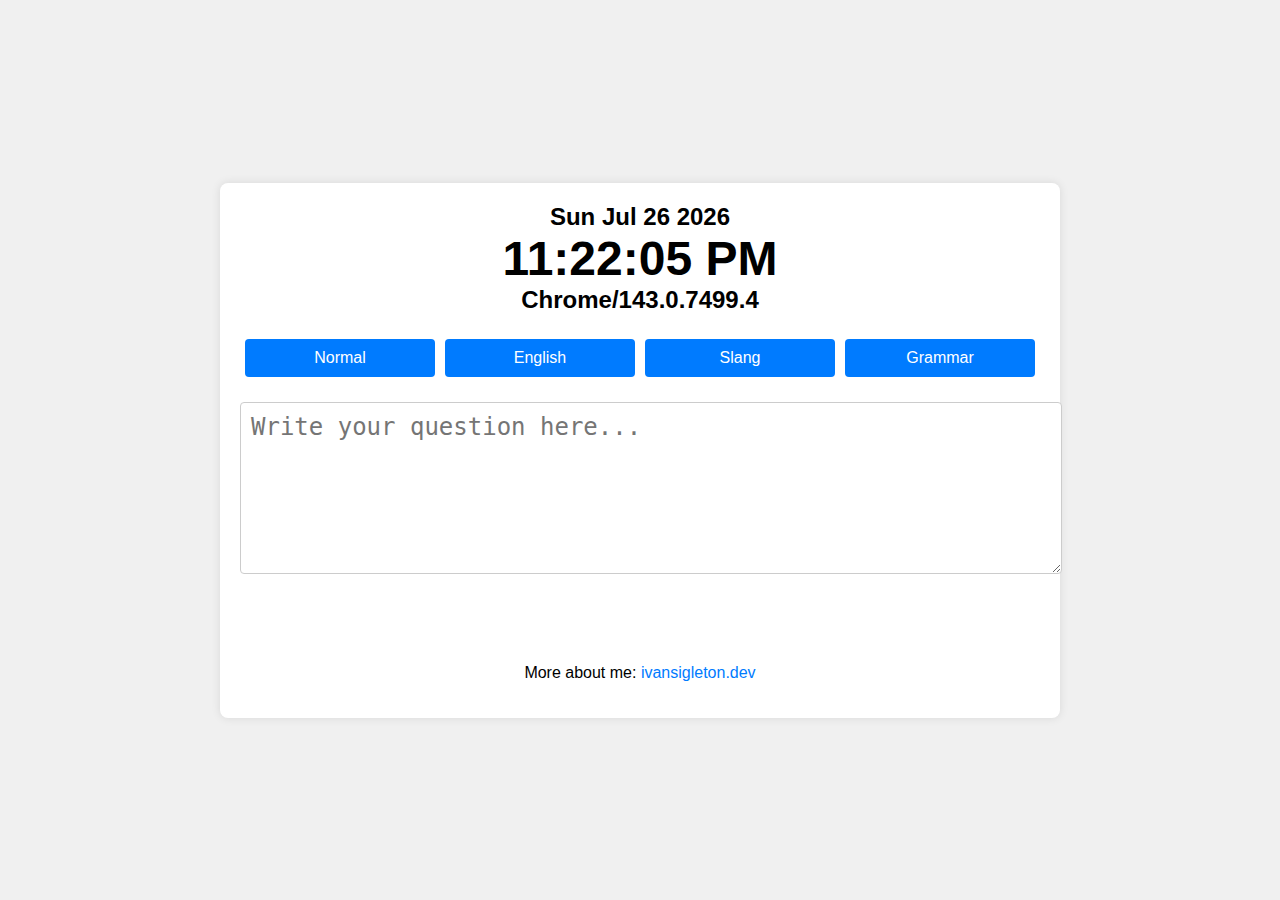
<file: index.html>
<!DOCTYPE html>
<html lang="en">
<head>
    <meta charset="UTF-8">
    <meta name="viewport" content="width=device-width, initial-scale=1.0">
    <title>Gemini Nano Prompt API</title>
    <link rel="stylesheet" href="styles.css">
</head>
<body>
    <div class="container">
        <div class="header">
            <div id="date"></div>
            <div id="clock"></div>
            <div id="browser-info"></div>
            <div id="ip-address"></div>
        </div>
        <div class="input-section">
            <div class="buttons">
                <button class="mode-button" data-mode="normal">Normal</button>
                <button class="mode-button" data-mode="english">English</button>
                <button class="mode-button" data-mode="slang">Slang</button>
                <button class="mode-button" data-mode="grammar">Grammar</button>
            </div>
            <textarea id="prompt" placeholder="Write your question here..."></textarea>
        </div>
        <div id="response-section">
            <div id="response-time"></div>
            <div id="response"></div>
        </div>
        <footer>
            <p>More about me: <a href="https://ivansigleton.dev" target="_blank">ivansigleton.dev</a></p>
        </footer>
    </div>
    <script src="script.js"></script>
</body>
</html>
</file>
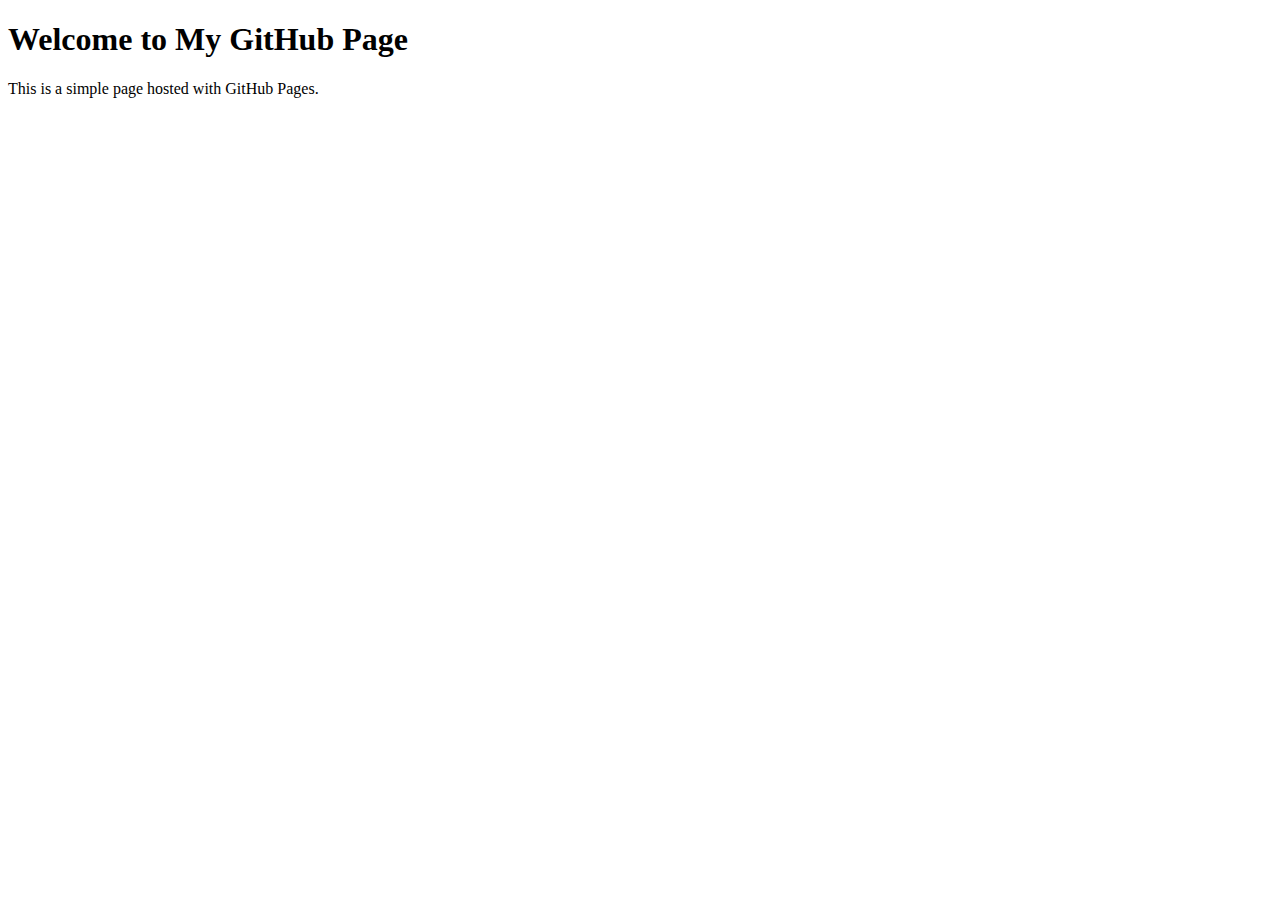
<file: docs/index.html>
<!DOCTYPE html>
<html lang="en">
<head>
    <meta charset="UTF-8">
    <meta name="viewport" content="width=device-width, initial-scale=1.0">
    <title>My GitHub Page</title>
</head>
<body>
    <h1>Welcome to My GitHub Page</h1>
    <p>This is a simple page hosted with GitHub Pages.</p>
</body>
</html>
</file>
<file: styles.css>
/* Estilos generales */
body {
    font-family: Arial, sans-serif;
    display: flex;
    justify-content: center;
    align-items: center;
    height: 100vh;
    background-color: #f0f0f0;
    margin: 0;
    padding: 0;
    flex-direction: column;
}

/* Contenedor principal */
.container {
    background-color: white;
    padding: 20px;
    border-radius: 8px;
    box-shadow: 0 0 10px rgba(0, 0, 0, 0.1);
    max-width: 800px;
    width: 100%;
    text-align: center;
    display: flex;
    flex-direction: column;
    align-items: center;
}

/* Cabecera */
.header {
    font-size: 24px;
    font-weight: bold;
    margin-bottom: 20px;
}

#clock {
    font-size: 48px;
    font-weight: bold;
}

/* Sección de entrada */
.input-section {
    width: 100%;
    position: sticky;
    top: 0;
    background-color: white;
    z-index: 10;
    padding-bottom: 10px;
}

textarea {
    width: 100%;
    height: 150px;
    padding: 10px;
    margin-top: 10px;
    border: 1px solid #ccc;
    border-radius: 4px;
    font-size: 24px;
}

.buttons {
    display: flex;
    justify-content: center;
    margin-bottom: 10px;
}

.mode-button {
    padding: 10px 20px;
    margin: 5px;
    border: none;
    border-radius: 4px;
    cursor: pointer;
    background-color: #007BFF;
    color: white;
    flex: 1;
    transition: background-color 0.3s ease;
    font-size: 16px;
}

.mode-button:hover {
    background-color: #0056b3;
}

.mode-button.active {
    background-color: #0056b3;
}

/* Sección de respuesta */
#response-section {
    margin-top: 20px;
    width: 100%;
    text-align: left; /* Alinear texto a la izquierda */
}

#response-time {
    font-size: 24px;
    color: #6c757d;
}

#response {
    margin-top: 20px;
    font-size: 36px;
    white-space: pre-wrap; /* Ensures new lines are preserved */
}

footer {
    margin-top: 20px;
    text-align: center;
}

footer a {
    color: #007BFF;
    text-decoration: none;
}

footer a:hover {
    text-decoration: underline;
}
</file>
